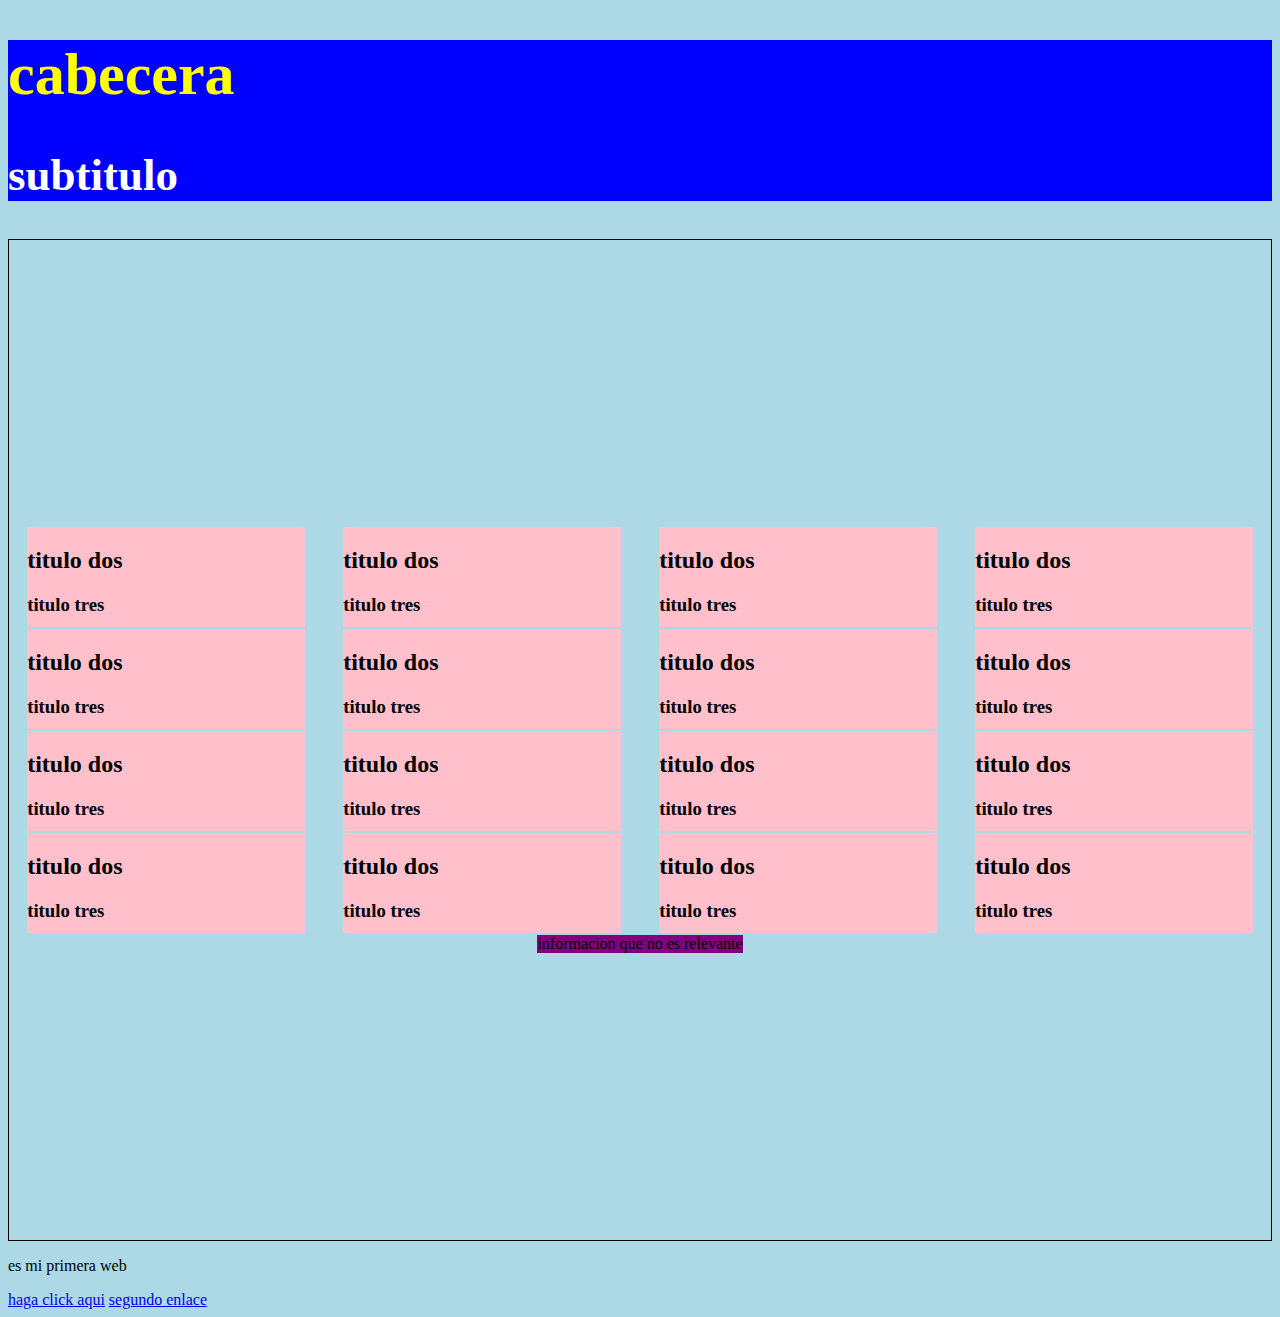
<file: clase-1-html-css/index.html>
<!DOCTYPE html>
<html lang="en">
  <head>
    <meta charset="UTF-8" />
    <meta http-equiv="X-UA-Compatible" content="IE=edge" />
    <meta name="viewport" content="width=device-width, initial-scale=1.0" />
    <title>Document</title>
    <link rel="stylesheet" href="./style/main.css" />
  </head>
  <body>
    <!-- comentario -->
    <header class="header">
      <!--Cabecera-->
      <h1 id="title">cabecera</h1>
      <h2>subtitulo</h2>
    </header>

    <main class="main">
      <!--  contenido principal -->
      <section class="ppal">
        <!-- cualquier seccion de la web -->
        <h2>titulo dos</h2>
        <h3>titulo tres</h3>
      </section>
      <section class="ppal">
        <!-- cualquier seccion de la web -->
        <h2>titulo dos</h2>
        <h3>titulo tres</h3>
      </section>
      <section class="ppal">
        <!-- cualquier seccion de la web -->
        <h2>titulo dos</h2>
        <h3>titulo tres</h3>
      </section>
      <section class="ppal">
        <!-- cualquier seccion de la web -->
        <h2>titulo dos</h2>
        <h3>titulo tres</h3>
      </section>
      <section class="ppal">
        <!-- cualquier seccion de la web -->
        <h2>titulo dos</h2>
        <h3>titulo tres</h3>
      </section>
      <section class="ppal">
        <!-- cualquier seccion de la web -->
        <h2>titulo dos</h2>
        <h3>titulo tres</h3>
      </section>
      <section class="ppal">
        <!-- cualquier seccion de la web -->
        <h2>titulo dos</h2>
        <h3>titulo tres</h3>
      </section>
      <section class="ppal">
        <!-- cualquier seccion de la web -->
        <h2>titulo dos</h2>
        <h3>titulo tres</h3>
      </section>
      <section class="ppal">
        <!-- cualquier seccion de la web -->
        <h2>titulo dos</h2>
        <h3>titulo tres</h3>
      </section>
      <section class="ppal">
        <!-- cualquier seccion de la web -->
        <h2>titulo dos</h2>
        <h3>titulo tres</h3>
      </section>
      <section class="ppal">
        <!-- cualquier seccion de la web -->
        <h2>titulo dos</h2>
        <h3>titulo tres</h3>
      </section>
      <section class="ppal">
        <!-- cualquier seccion de la web -->
        <h2>titulo dos</h2>
        <h3>titulo tres</h3>
      </section>
      <section class="ppal">
        <!-- cualquier seccion de la web -->
        <h2>titulo dos</h2>
        <h3>titulo tres</h3>
      </section>
      <section class="ppal">
        <!-- cualquier seccion de la web -->
        <h2>titulo dos</h2>
        <h3>titulo tres</h3>
      </section>
      <section class="ppal">
        <!-- cualquier seccion de la web -->
        <h2>titulo dos</h2>
        <h3>titulo tres</h3>
      </section>
      <section class="ppal">
        <!-- cualquier seccion de la web -->
        <h2>titulo dos</h2>
        <h3>titulo tres</h3>
      </section>
      <aside class="aside">informacion que no es relevante</aside>
    </main>

    <footer>
      <!-- pie de pagina -->
      <p>es mi primera web</p>
      <a href="https://open.spotify.com/?" target="_blank"> haga click aqui</a>
      <a href="https://open.spotify.com/?" target="_blank">segundo enlace</a>
    </footer>
  </body>
</html>
</file>
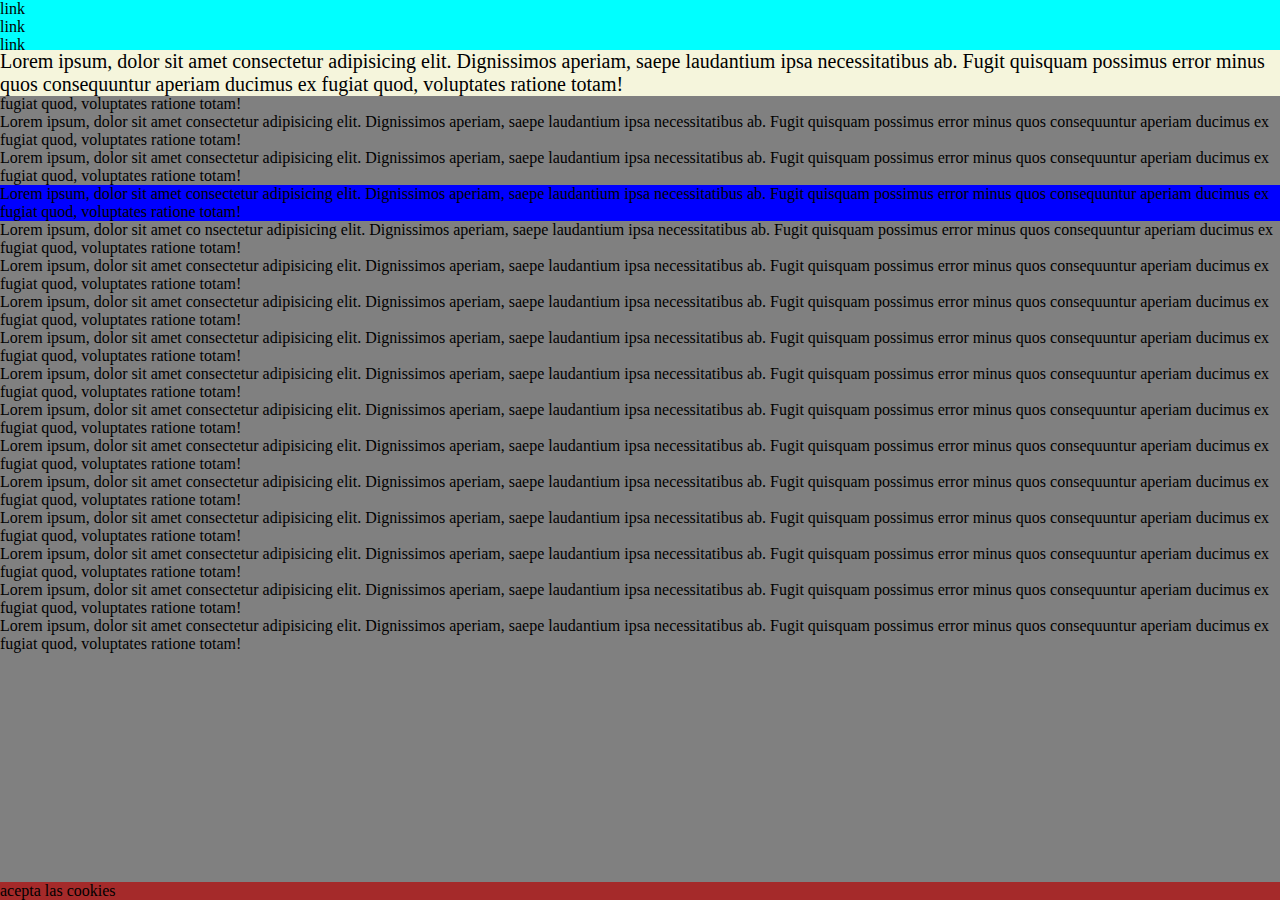
<file: clase-2-html-css/index.html>
<!DOCTYPE html>
<html lang="en">
  <head>
    <meta charset="UTF-8" />
    <meta name="viewport" content="width=device-width, initial-scale=1.0" />
    <title>Document</title>
    <link rel="stylesheet" href="./main.css" />
  </head>
  <body>
    <header class="header">
      <nav>
        <ul class="menu">
          <li>link</li>
          <li>link</li>
          <li>link</li>
        </ul>
      </nav>
    </header>
    <main class="main">
      <h2>Este es el contenido de mi web</h2>

      <section>
        <p>
          Lorem ipsum, dolor sit amet consectetur adipisicing elit. Dignissimos
          aperiam, saepe laudantium ipsa necessitatibus ab. Fugit quisquam
          possimus error minus quos consequuntur aperiam ducimus ex fugiat quod,
          voluptates ratione totam!
        </p>
        <p class="paragraph">
          Lorem ipsum, dolor sit amet consectetur adipisicing elit. Dignissimos
          aperiam, saepe laudantium ipsa necessitatibus ab. Fugit quisquam
          possimus error minus quos consequuntur aperiam ducimus ex fugiat quod,
          voluptates ratione totam!
        </p>
        <p>
          Lorem ipsum, dolor sit amet consectetur adipisicing elit. Dignissimos
          aperiam, saepe laudantium ipsa necessitatibus ab. Fugit quisquam
          possimus error minus quos consequuntur aperiam ducimus ex fugiat quod,
          voluptates ratione totam!
        </p>
        <p>
          Lorem ipsum, dolor sit amet consectetur adipisicing elit. Dignissimos
          aperiam, saepe laudantium ipsa necessitatibus ab. Fugit quisquam
          possimus error minus quos consequuntur aperiam ducimus ex fugiat quod,
          voluptates ratione totam!
        </p>
        <p class="paragraph-relative">
          Lorem ipsum, dolor sit amet consectetur adipisicing elit. Dignissimos
          aperiam, saepe laudantium ipsa necessitatibus ab. Fugit quisquam
          possimus error minus quos consequuntur aperiam ducimus ex fugiat quod,
          voluptates ratione totam!
        </p>
        <p>
          Lorem ipsum, dolor sit amet co nsectetur adipisicing elit. Dignissimos
          aperiam, saepe laudantium ipsa necessitatibus ab. Fugit quisquam
          possimus error minus quos consequuntur aperiam ducimus ex fugiat quod,
          voluptates ratione totam!
        </p>
      </section>
      <section>
        <p>
          Lorem ipsum, dolor sit amet consectetur adipisicing elit. Dignissimos
          aperiam, saepe laudantium ipsa necessitatibus ab. Fugit quisquam
          possimus error minus quos consequuntur aperiam ducimus ex fugiat quod,
          voluptates ratione totam!
        </p>
        <p>
          Lorem ipsum, dolor sit amet consectetur adipisicing elit. Dignissimos
          aperiam, saepe laudantium ipsa necessitatibus ab. Fugit quisquam
          possimus error minus quos consequuntur aperiam ducimus ex fugiat quod,
          voluptates ratione totam!
        </p>
        <p>
          Lorem ipsum, dolor sit amet consectetur adipisicing elit. Dignissimos
          aperiam, saepe laudantium ipsa necessitatibus ab. Fugit quisquam
          possimus error minus quos consequuntur aperiam ducimus ex fugiat quod,
          voluptates ratione totam!
        </p>
        <p>
          Lorem ipsum, dolor sit amet consectetur adipisicing elit. Dignissimos
          aperiam, saepe laudantium ipsa necessitatibus ab. Fugit quisquam
          possimus error minus quos consequuntur aperiam ducimus ex fugiat quod,
          voluptates ratione totam!
        </p>
        <p>
          Lorem ipsum, dolor sit amet consectetur adipisicing elit. Dignissimos
          aperiam, saepe laudantium ipsa necessitatibus ab. Fugit quisquam
          possimus error minus quos consequuntur aperiam ducimus ex fugiat quod,
          voluptates ratione totam!
        </p>
        <p>
          Lorem ipsum, dolor sit amet consectetur adipisicing elit. Dignissimos
          aperiam, saepe laudantium ipsa necessitatibus ab. Fugit quisquam
          possimus error minus quos consequuntur aperiam ducimus ex fugiat quod,
          voluptates ratione totam!
        </p>
        <p>
          Lorem ipsum, dolor sit amet consectetur adipisicing elit. Dignissimos
          aperiam, saepe laudantium ipsa necessitatibus ab. Fugit quisquam
          possimus error minus quos consequuntur aperiam ducimus ex fugiat quod,
          voluptates ratione totam!
        </p>
        <p>
          Lorem ipsum, dolor sit amet consectetur adipisicing elit. Dignissimos
          aperiam, saepe laudantium ipsa necessitatibus ab. Fugit quisquam
          possimus error minus quos consequuntur aperiam ducimus ex fugiat quod,
          voluptates ratione totam!
        </p>
        <p>
          Lorem ipsum, dolor sit amet consectetur adipisicing elit. Dignissimos
          aperiam, saepe laudantium ipsa necessitatibus ab. Fugit quisquam
          possimus error minus quos consequuntur aperiam ducimus ex fugiat quod,
          voluptates ratione totam!
        </p>
        <p>
          Lorem ipsum, dolor sit amet consectetur adipisicing elit. Dignissimos
          aperiam, saepe laudantium ipsa necessitatibus ab. Fugit quisquam
          possimus error minus quos consequuntur aperiam ducimus ex fugiat quod,
          voluptates ratione totam!
        </p>
        <p>
          Lorem ipsum, dolor sit amet consectetur adipisicing elit. Dignissimos
          aperiam, saepe laudantium ipsa necessitatibus ab. Fugit quisquam
          possimus error minus quos consequuntur aperiam ducimus ex fugiat quod,
          voluptates ratione totam!
        </p>
      </section>

      <aside></aside>
    </main>
    <footer>
      <div class="cookies">acepta las cookies</div>
    </footer>
  </body>
</html>
</file>
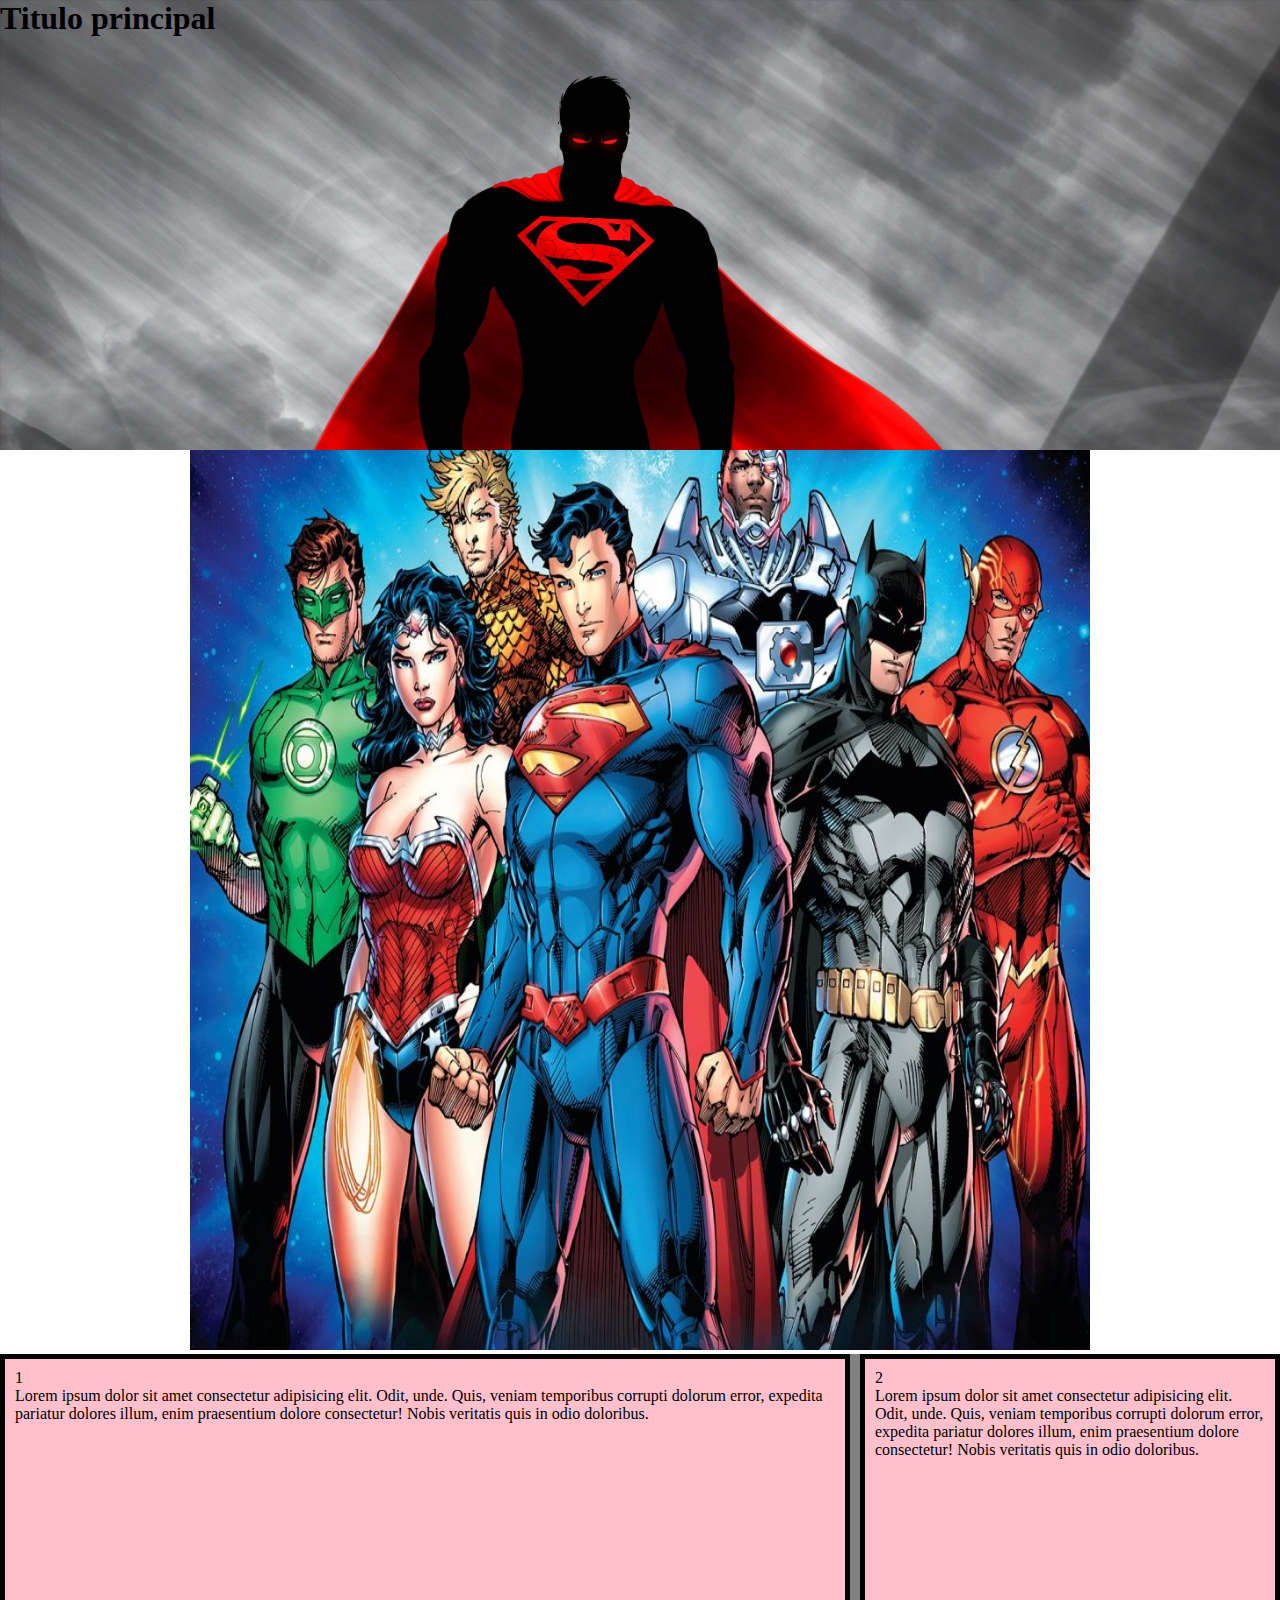
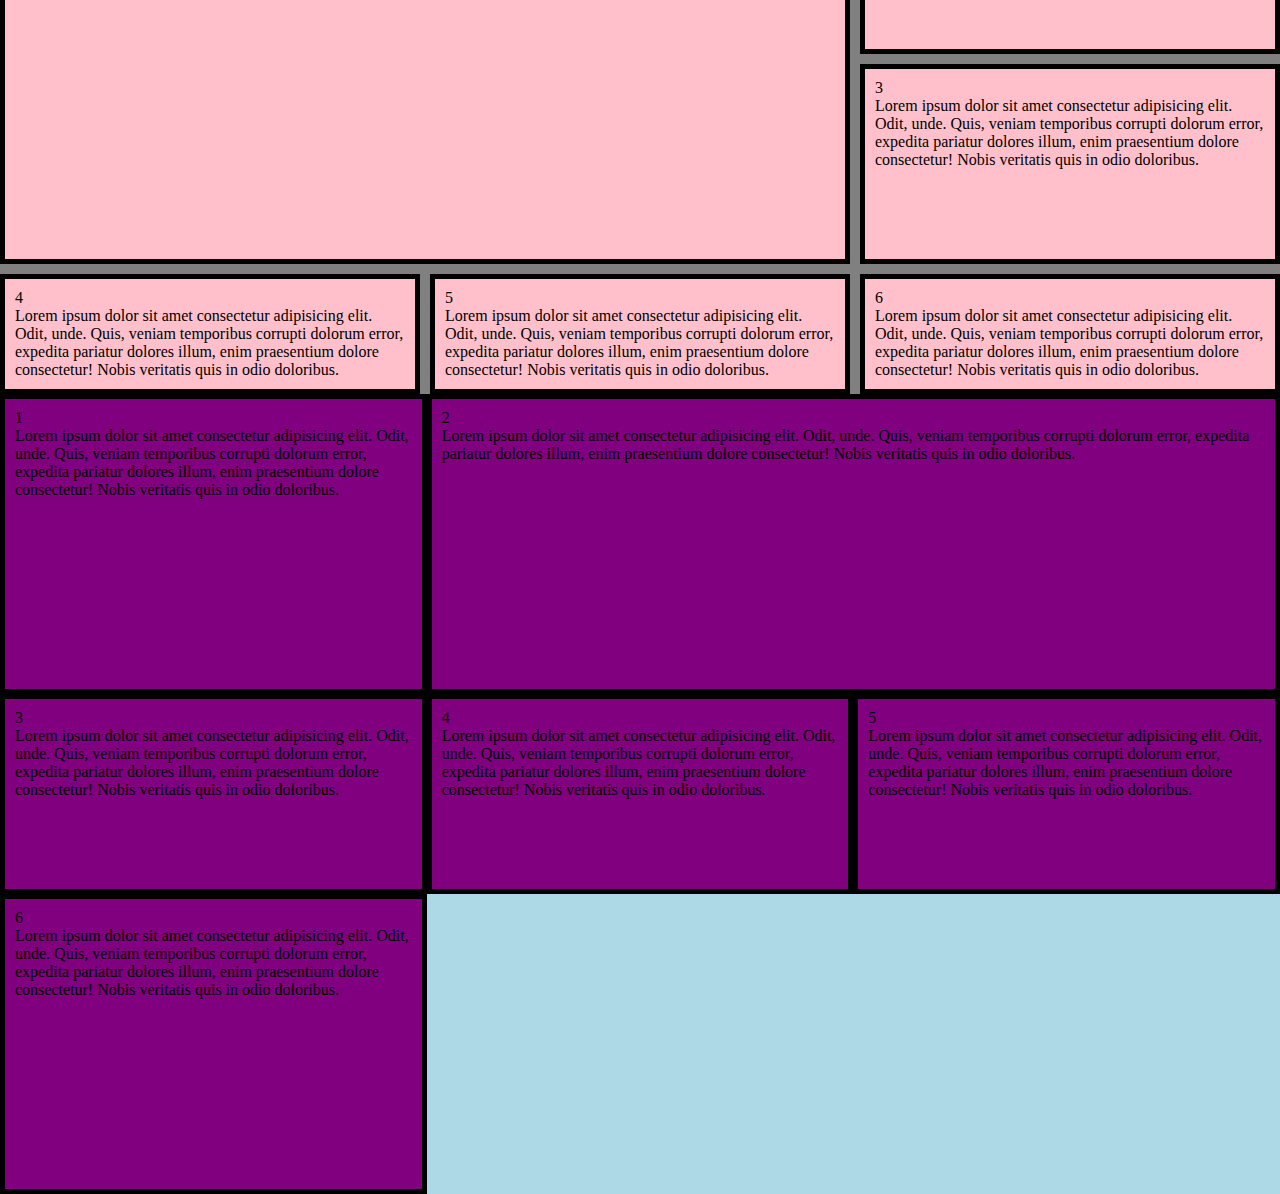
<file: clase-4-medidas-grid/index.html>
<!DOCTYPE html>
<html lang="en">
  <head>
    <meta charset="UTF-8" />
    <meta name="viewport" content="width=device-width, initial-scale=1.0" />
    <title>Document</title>
    <link rel="stylesheet" href="./styles/styles.css" />
  </head>
  <body>
    <header class="header">
      <h1>Titulo principal</h1>
    </header>

    <main>
      <section class="hero">
        <img src="./images/hero.jpg" alt="" />
      </section>
      <section class="container">
        <div class="box box-ppal">
          1
          <p>
            Lorem ipsum dolor sit amet consectetur adipisicing elit. Odit, unde.
            Quis, veniam temporibus corrupti dolorum error, expedita pariatur
            dolores illum, enim praesentium dolore consectetur! Nobis veritatis
            quis in odio doloribus.
          </p>
        </div>
        <div class="box">
          2
          <p>
            Lorem ipsum dolor sit amet consectetur adipisicing elit. Odit, unde.
            Quis, veniam temporibus corrupti dolorum error, expedita pariatur
            dolores illum, enim praesentium dolore consectetur! Nobis veritatis
            quis in odio doloribus.
          </p>
        </div>
        <div class="box">
          3
          <p>
            Lorem ipsum dolor sit amet consectetur adipisicing elit. Odit, unde.
            Quis, veniam temporibus corrupti dolorum error, expedita pariatur
            dolores illum, enim praesentium dolore consectetur! Nobis veritatis
            quis in odio doloribus.
          </p>
        </div>
        <div class="box">
          4
          <p>
            Lorem ipsum dolor sit amet consectetur adipisicing elit. Odit, unde.
            Quis, veniam temporibus corrupti dolorum error, expedita pariatur
            dolores illum, enim praesentium dolore consectetur! Nobis veritatis
            quis in odio doloribus.
          </p>
        </div>
        <div class="box">
          5
          <p>
            Lorem ipsum dolor sit amet consectetur adipisicing elit. Odit, unde.
            Quis, veniam temporibus corrupti dolorum error, expedita pariatur
            dolores illum, enim praesentium dolore consectetur! Nobis veritatis
            quis in odio doloribus.
          </p>
        </div>
        <div class="box">
          6
          <p>
            Lorem ipsum dolor sit amet consectetur adipisicing elit. Odit, unde.
            Quis, veniam temporibus corrupti dolorum error, expedita pariatur
            dolores illum, enim praesentium dolore consectetur! Nobis veritatis
            quis in odio doloribus.
          </p>
        </div>
      </section>

      <section class="container2">
        <div class="box nav">
          1
          <p>
            Lorem ipsum dolor sit amet consectetur adipisicing elit. Odit, unde.
            Quis, veniam temporibus corrupti dolorum error, expedita pariatur
            dolores illum, enim praesentium dolore consectetur! Nobis veritatis
            quis in odio doloribus.
          </p>
        </div>
        <div class="box ppal">
          2
          <p>
            Lorem ipsum dolor sit amet consectetur adipisicing elit. Odit, unde.
            Quis, veniam temporibus corrupti dolorum error, expedita pariatur
            dolores illum, enim praesentium dolore consectetur! Nobis veritatis
            quis in odio doloribus.
          </p>
        </div>
        <div class="box aside">
          3
          <p>
            Lorem ipsum dolor sit amet consectetur adipisicing elit. Odit, unde.
            Quis, veniam temporibus corrupti dolorum error, expedita pariatur
            dolores illum, enim praesentium dolore consectetur! Nobis veritatis
            quis in odio doloribus.
          </p>
        </div>
        <div class="box article">
          4
          <p>
            Lorem ipsum dolor sit amet consectetur adipisicing elit. Odit, unde.
            Quis, veniam temporibus corrupti dolorum error, expedita pariatur
            dolores illum, enim praesentium dolore consectetur! Nobis veritatis
            quis in odio doloribus.
          </p>
        </div>
        <div class="box menu">
          5
          <p>
            Lorem ipsum dolor sit amet consectetur adipisicing elit. Odit, unde.
            Quis, veniam temporibus corrupti dolorum error, expedita pariatur
            dolores illum, enim praesentium dolore consectetur! Nobis veritatis
            quis in odio doloribus.
          </p>
        </div>
        <div class="box footer">
          6
          <p>
            Lorem ipsum dolor sit amet consectetur adipisicing elit. Odit, unde.
            Quis, veniam temporibus corrupti dolorum error, expedita pariatur
            dolores illum, enim praesentium dolore consectetur! Nobis veritatis
            quis in odio doloribus.
          </p>
        </div>
      </section>
    </main>
  </body>
</html>
</file>
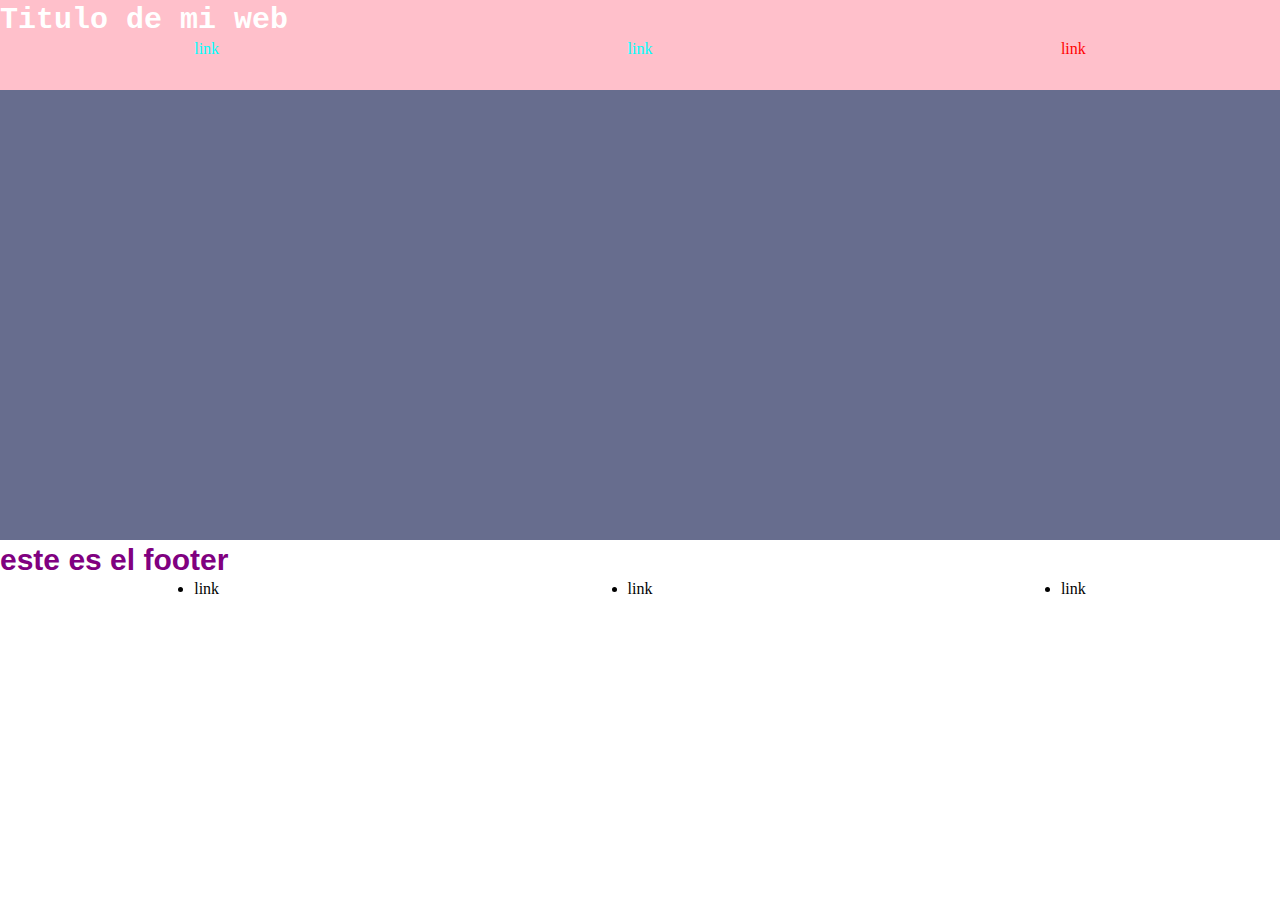
<file: clase-4-scss/index.html>
<!DOCTYPE html>
<html lang="en">

<head>
    <meta charset="UTF-8" />
    <meta name="viewport" content="width=device-width, initial-scale=1.0" />
    <title>Document</title>
    <link rel="stylesheet" href="./css/main.css" />
</head>

<body>
    <!-- BEM (bloque, elemento, modificador) -->
    <header class="header">
        <h1 class="header-title">Titulo de mi web</h1>
        <nav class="header-nav">
            <ul class="menu">
                <li><a class="menu-li">link</a></li>
                <li><a class="menu-li">link</a></li>
                <li><a class="menu-li-active">link</a></li>
            </ul>
        </nav>
    </header>
    <main class="main"></main>
    <footer class="footer">
        <h2 class="footer-title">este es el footer</h2>
        <ul class="menu">
            <li><a class="menu-li">link</a></li>
            <li><a class="menu-li">link</a></li>
            <li><a class="menu-li-active">link</a></li>
        </ul>
    </footer>


</body>

</html>
</file>
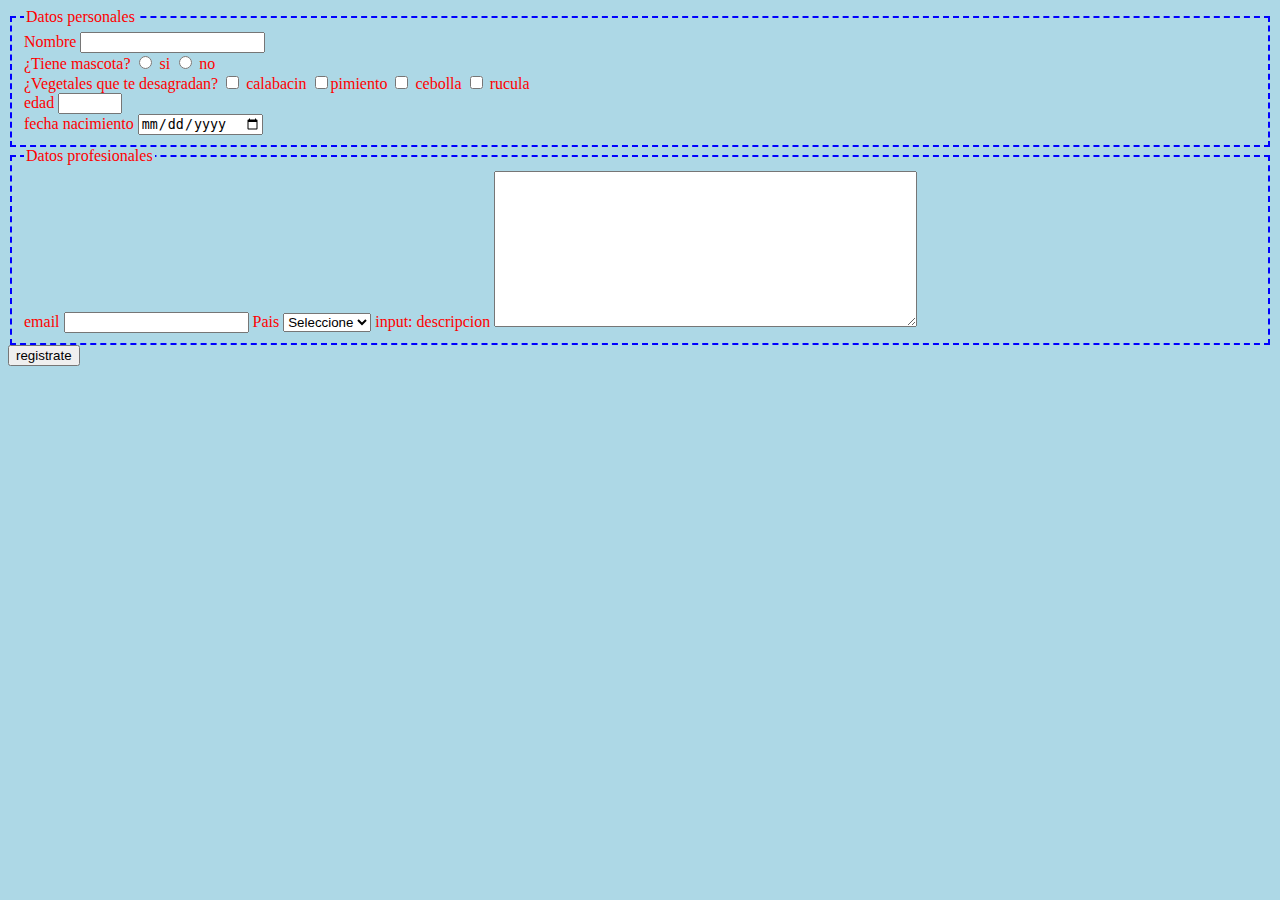
<file: clase-formulario/index.html>
<!DOCTYPE html>
<html lang="en">
  <head>
    <meta charset="UTF-8" />
    <meta http-equiv="X-UA-Compatible" content="IE=edge" />
    <meta name="viewport" content="width=device-width, initial-scale=1.0" />
    <title>Document</title>
    <link rel="stylesheet" href="./style/main.css" />
  </head>
  <body>
    <form>
      <fieldset class="section-form">
        <legend>Datos personales</legend>
        <label for="name"> Nombre</label>
        <input type="text" name="" id="name" maxlength="4" minlength="2" />
        <br />
        <label>¿Tiene mascota?</label>
        <input type="radio" name="pet" id="" value="s" /> si
        <input type="radio" name="pet" id="" value="n" /> no<br />
        <label>¿Vegetales que te desagradan?</label>
        <input type="checkbox" name="" id="cb" value="cb" />
        <label for="cb">calabacin</label>
        <input type="checkbox" name="" id="" value="pm" />pimiento
        <input type="checkbox" name="" id="" value="ce" />
        cebolla
        <input type="checkbox" name="" id="" value="rc" />
        rucula
        <br />
        <label for="">edad</label>
        <input type="number" name="" id="" max="100" min="18" />
        <br />
        <label for="">fecha nacimiento</label>
        <input type="date" min="2023-07-06" />
      </fieldset>

      <fieldset class="section-form">
        <legend>Datos profesionales</legend>
        <label for="">email</label>

        <input type="email" name="" id="" placeholder="" />
        <label for="country"> Pais</label>
        <select name="" id="country">
          <option selected disabled>Seleccione</option>
          <option value="es">España</option>
          <option value="fr">Francia</option>
        </select>
        input:
        <label for="">descripcion</label>
        <textarea name="" id="" cols="50" rows="10"></textarea>
      </fieldset>

      <input type="submit" value="registrate" />
    </form>
  </body>
</html>
<!-- option, input checkbox, input radio,  siempre deben llevar value -->
</file>
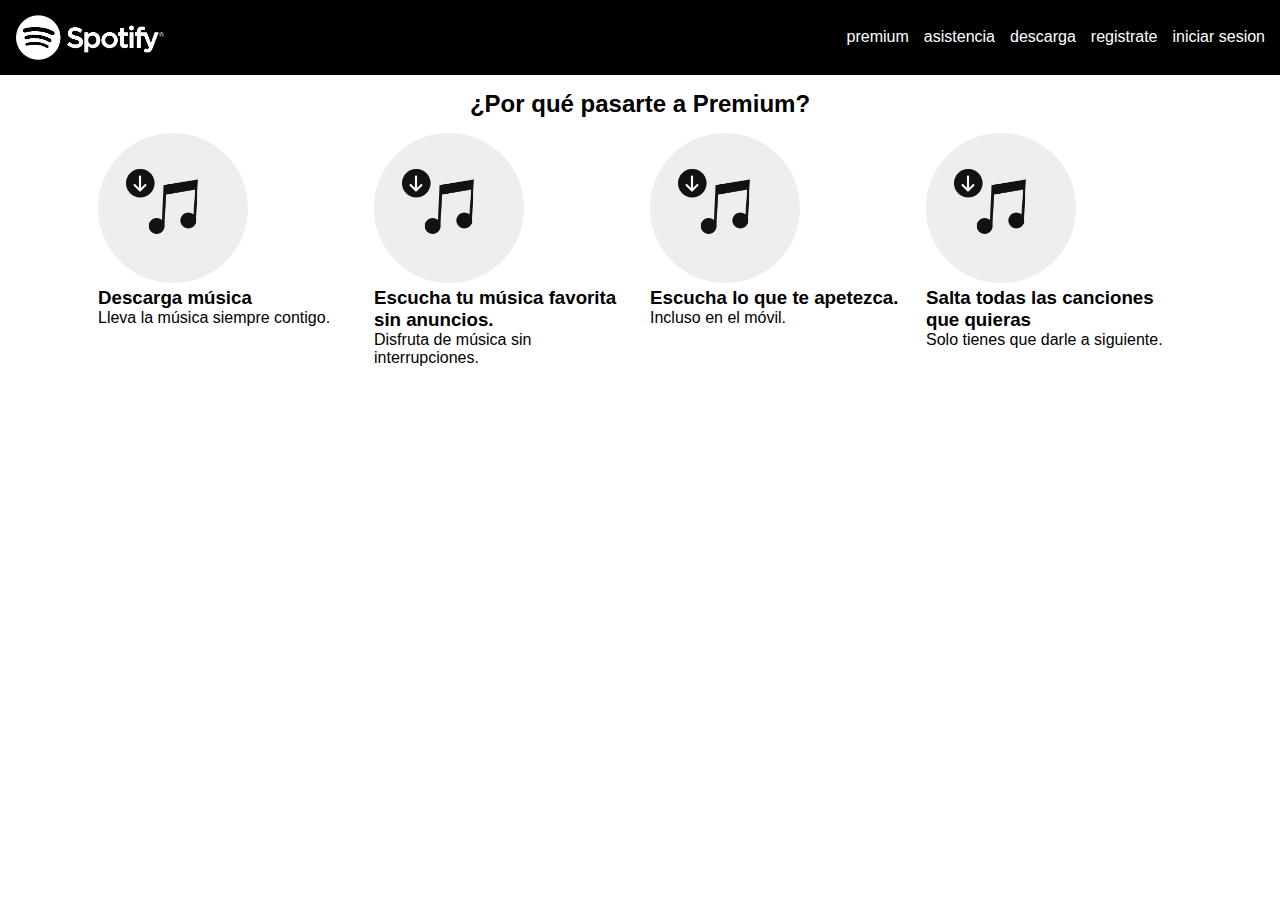
<file: ejercicio-spotify/index.html>
<!DOCTYPE html>
<html lang="en">
  <head>
    <meta charset="UTF-8" />
    <meta http-equiv="X-UA-Compatible" content="IE=edge" />
    <meta name="viewport" content="width=device-width, initial-scale=1.0" />
    <title>Document</title>
    <link rel="stylesheet" href="./style/main.css" />
    <link rel="stylesheet" href="./style/responsive.css" />
  </head>
  <body>
    <header class="header">
      <img src="./images/logoWeb.png" alt="logo" class="img-logo" />
      <nav>
        <img src="./images/bur.png" class="menuBur" />
        <ul class="menu">
          <li><a href="spotify.com">premium</a></li>
          <li><a href="spotify.com">asistencia</a></li>
          <li><a href="spotify.com">descarga</a></li>
          <li><a href="spotify.com">registrate</a></li>
          <li><a href="spotify.com">iniciar sesion</a></li>
        </ul>
      </nav>
    </header>

    <main>
      <section class="">
        <h2 class="title-premium">¿Por qué pasarte a Premium?</h2>
        <div class="premium-section">
          <article>
            <img class="img-section" src="./images/music.png" alt="musica" />
            <div>
              <h3>Descarga música</h3>
              <p>Lleva la música siempre contigo.</p>
            </div>
          </article>
          <article>
            <img class="img-section" src="./images/music.png" alt="musica" />
            <div>
              <h3>Escucha tu música favorita sin anuncios.</h3>
              <p>Disfruta de música sin interrupciones.</p>
            </div>
          </article>
          <article>
            <img class="img-section" src="./images/music.png" alt="musica" />
            <div>
              <h3>Escucha lo que te apetezca.</h3>
              <p>Incluso en el móvil.</p>
            </div>
          </article>
          <article>
            <img class="img-section" src="./images/music.png" alt="musica" />
            <div>
              <h3>Salta todas las canciones que quieras</h3>
              <p>Solo tienes que darle a siguiente.</p>
            </div>
          </article>
        </div>
      </section>
    </main>
  </body>
</html>
</file>
<file: clase-1-html-css/style/main.css>
body{
    background-color: lightblue;
}
/* display --> flex, block, grid, inline, inline-block*/

/* *selectores CSS
    1.- class
    2.- id
    3.- etiquetas
*/
.header{
    background-color: blue;
    color: white;
    font-size:30px;
}
#title{
    color:yellow;
}
.ppal{
    width: 22%;
    height: 100px;
    background-color: pink;
}
.aside{
    background-color: purple;
}
.main{
    height: 1000px;
    border: 1px solid black;
    display:  flex;
    flex-direction: row; 
    /* column --> eje principal y
        row--> eje principal X

    
    */
    gap: 2px; /* separacion de los hijos */
    flex-wrap: wrap;
    justify-content: space-around;
    /*center, space-between*/
     /*centrar los elementos en el eje ppal*/
    align-items: center;
    align-content: center;
}
/* permite organizar elementos de un contenedor padre()*/
</file>
<file: clase-2-html-css/main.css>
*{
    margin: 0;
    padding: 0;
}
body{
    background-color: grey;
}
/* position:fixed, sticky, stactic, relative, absolute*/
.header{
    background-color: aqua;
    height: 50px;
    /*position: fixed;
    left: 0;
    top: 0;
    width: 100%;
    z-index: 100;*/
    z-index: 100;
    position: sticky;
    left: 0;
    top: 0;
}
.cookies{
    background-color: brown;
    position:fixed;
    bottom: 0;
    left: 0;
    width: 100%;
}

.main{
   /* margin-top: 50px;*/
   position: relative;
}

.paragraph{
    font-size: 20px;
    position:absolute;
    top: 0;
    left: 0;
    background-color: beige;
}
.paragraph-relative{
    background-color: blue;
    position: relative;
    top:50px;
    left:50px;
}
.menu{
    display: none;
}
 /* min-width, max-width*/

@media (min-width: 720px) {
    .header{
        background-color: yellow;
    }
    .paragraph-relative{
        top: 0;
        left: 0;
    }
}
@media all  and (min-width:950px) {
    .menu{
        display:block;
    }
    .header{
        background-color: aqua;
    }
}
@media (min-width:1000px  ) and (max-width:1100px)
{
    .header{
        background-color: black;
    }
}
/* 
    480, 720, 1024, 1500
*/
</file>
<file: clase-4-medidas-grid/styles/styles.css>
/* medidas : pixel
    %-->  hace referencia al padre o contenedor
    rem -> 
    vh- vw
*/
*{
    padding: 0;
    margin: 0;
    box-sizing: border-box;
}

.header{
    background-image: url("../images/logo.png");
/*
    */
    background-repeat: no-repeat; /* en caso que la imagen sea pequeña y se repita*/
    height: 50vh;
    background-position: center;
}

.hero{
    width: 100%;
    max-width: 900px;
    margin: auto;
}
.hero img{
    width: 100%;
    height:50vh;
}

.container{
    background-color: grey;
   /* display: flex;
    flex-wrap: wrap;*/
    display: grid;
    grid-template-columns: repeat(3, 1fr);
    grid-template-rows: 300px 200px;
    gap: 10px;
}

.box-ppal{
    grid-column: 1/3;
    /*grid-column: span ;*/
    grid-row: span 2;
}

.box{
    background-color: pink;
    border: 5px solid black;
    padding: 10px;
}
.container{
    background-color: grey;
   /* display: flex;
    flex-wrap: wrap;*/
    display: grid;
    grid-template-columns: repeat(3, 1fr);
    grid-template-rows: 300px 200px;
    gap: 10px;
}
.container2{
    background-color: lightblue;
    display: grid;
    grid-template-columns: repeat(3, 1fr);
    grid-template-rows: 300px 200px;
    grid-auto-rows: 300px;
    grid-template-areas:"nav ppal ppal" ;
}
.container2 .box{
    background-color: purple;
    border: 5px solid black;
    padding: 10px;
}
.nav{
    grid-area: nav;
}
.ppal{
    grid-area: ppal;
}

/*max-width, max-height */

@media (min-width:1024px) {
    .hero img{
        height:100vh;
    }
    .header{
        background-image: url("../images/247072.jpg");
        background-size: cover;
        background-position: top left;
        /*center, bootom, rigth */
    }
}
</file>
<file: clase-4-scss/css/main.css>
* {
  margin: 0;
  padding: 0;
}

.header {
  background-color: #2e44c1;
  height: 10vh;
}
.header-title {
  font-family: Courier New;
  font-size: 30px;
  color: white;
  line-height: 40px;
}
.header .menu {
  display: flex;
  flex-direction: row;
  gap: 20px;
  justify-content: space-around;
  list-style: none;
}
.header .menu-li {
  color: aqua;
  text-decoration: none;
}
.header .menu-li-active {
  color: red;
}
@media (min-width: 980px) {
  .header {
    background-color: pink;
  }
}

.main {
  background-color: #676d8e;
  height: 50vh;
  font-family: helvetica, sans-serif;
}

.footer-title {
  font-family: helvetica;
  font-size: 30px;
  color: purple;
  line-height: 40px;
}
.footer .menu {
  display: flex;
  flex-direction: row;
  gap: 20px;
  justify-content: space-around;
}/*# sourceMappingURL=main.css.map */
</file>
<file: clase-formulario/style/main.css>
body{
    background-color: lightblue;
}
.section-form{
    color:red;
    border: 2px dashed blue;
}
</file>
<file: ejercicio-spotify/style/main.css>
*{
    padding: 0;
    margin: 0;
    font-family: Arial, Helvetica, sans-serif;
}
.header{
    background-color: black;
    display: flex;
    justify-content: space-between;
    padding: 15px;
    align-items: center;
}
.img-logo{
    width: 150px;
}
.menu{
    list-style: none;
    display: flex;
    gap: 15px;
}
.menuBur{
    width: 50px;
}
.menu a{
    color: white;
    text-decoration: none;
}
/* al pasar el mouse encima de la a*/ 
.menu a:hover{
    color: green;
}
.premium-section{
    display: flex;
    justify-content: center;
    gap: 20px;
}
.title-premium{
    text-align: center;
    margin: 15px
}
.premium-section article{
    width: 20%;
}
.img-section{
    width: 150px;
}

/*pseudoclases hover, link, active */
</file>
<file: ejercicio-spotify/style/responsive.css>
@media (max-width: 480px){
    .menu{
        display: none;
    }
    .premium-section{
        flex-direction: column;
    }
    .premium-section article{
        display: flex;
        width:100% ;
        align-items: center;
        gap: 10px;
    }
}
@media (min-width: 481px){
    .menuBur{
        display: none;
    }
}
</file>
